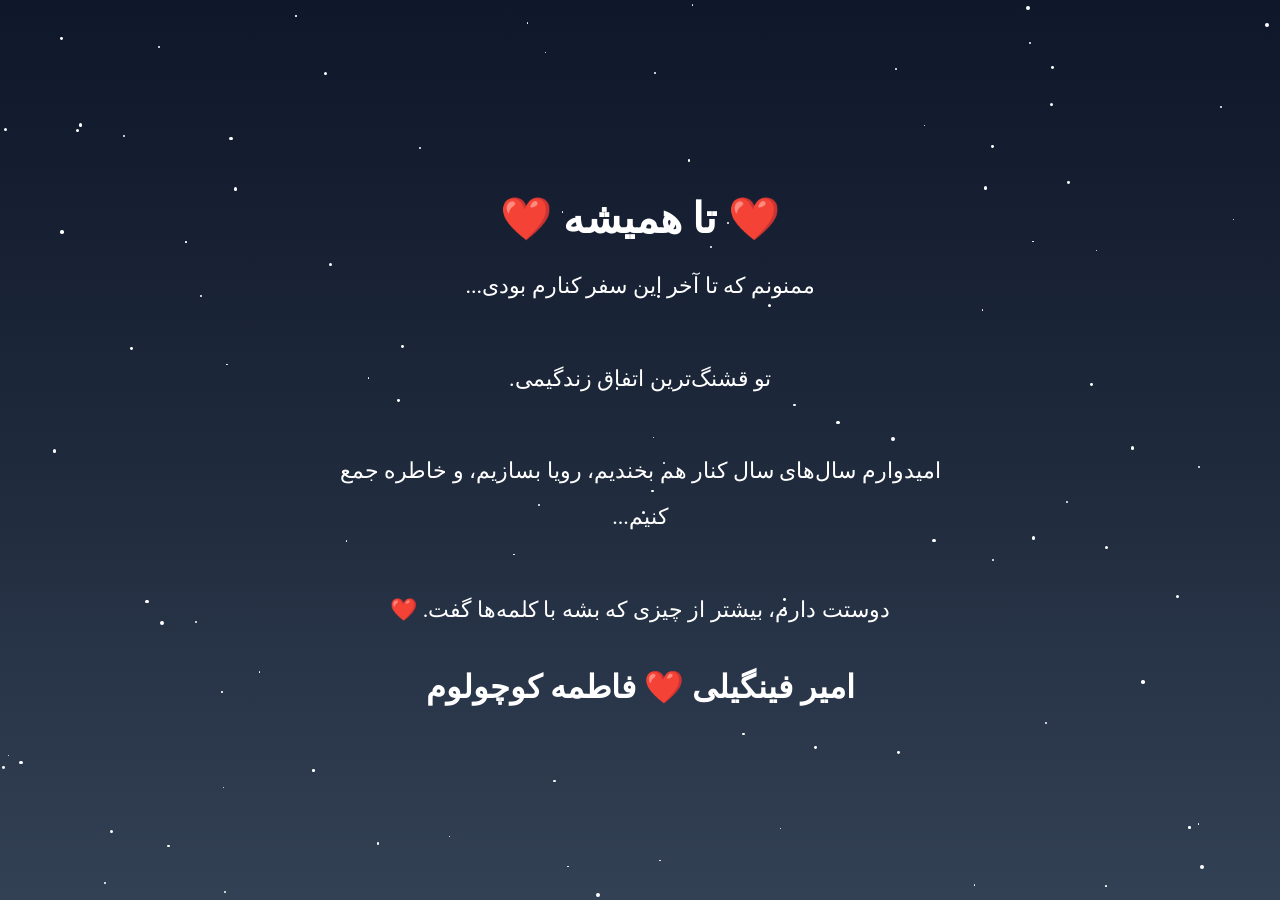
<file: final.html>
<!DOCTYPE html>
<html lang="fa" dir="rtl">

<head>
<meta charset="UTF-8">
<meta name="viewport" content="width=device-width, initial-scale=1.0">

<title>تا همیشه ❤️</title>

<style>

*{
margin:0;
padding:0;
box-sizing:border-box;
}

body{
min-height:100vh;
display:flex;
justify-content:center;
align-items:center;
padding:20px;
overflow:hidden;
background:linear-gradient(180deg,#0f172a,#1e293b,#334155);
font-family:tahoma;
}

.container{
width:100%;
max-width:700px;
text-align:center;
padding:25px;
color:white;
z-index:10;
}

h1{
font-size:clamp(30px,7vw,42px);
margin-bottom:20px;
}

p{
font-size:clamp(17px,4.5vw,22px);
line-height:2.1;
max-width:700px;
margin:auto;
}

.names{
margin-top:35px;
font-size:clamp(22px,6vw,32px);
font-weight:bold;
}

.heart{
position:fixed;
font-size:30px;
pointer-events:none;
animation:fall linear forwards;
}

@keyframes fall{

0%{
transform:translateY(-100px);
opacity:1;
}

100%{
transform:translateY(110vh);
opacity:0;
}

}

.star{
position:absolute;
background:white;
border-radius:50%;
animation:twinkle 2s infinite alternate;
}

@keyframes twinkle{

from{
opacity:.3;
}

to{
opacity:1;
}

}

@media(max-width:600px){

.container{
padding:15px;
}

p{
line-height:2;
}

}

</style>

</head>

<body>

<div class="container">

<h1>❤️ تا همیشه ❤️</h1>

<p>

ممنونم که تا آخر این سفر کنارم بودی...

<br><br>

تو قشنگ‌ترین اتفاق زندگیمی.

<br><br>

امیدوارم سال‌های سال کنار هم بخندیم،
رویا بسازیم،
و خاطره جمع کنیم...

<br><br>

دوستت دارم،
بیشتر از چیزی که بشه با کلمه‌ها گفت. ❤️

</p>

<div class="names">
 امیر فینگیلی ❤️ فاطمه کوچولوم
</div>

</div>

<script>

// ستاره‌ها
for(let i=0;i<100;i++){

let star=document.createElement("div");

star.className="star";

let size=Math.random()*3+1;

star.style.width=size+"px";
star.style.height=size+"px";

star.style.left=Math.random()*100+"vw";
star.style.top=Math.random()*100+"vh";

star.style.animationDelay=Math.random()*2+"s";

document.body.appendChild(star);

}

// بارش قلب
setInterval(()=>{

let heart=document.createElement("div");

heart.className="heart";

heart.innerHTML=Math.random()>0.5?"❤️":"💖";

heart.style.left=Math.random()*100+"vw";

heart.style.fontSize=(20+Math.random()*25)+"px";

heart.style.animationDuration=(4+Math.random()*4)+"s";

document.body.appendChild(heart);

setTimeout(()=>{

heart.remove();

},8000);

},250);

</script>

</body>

</html>
</file>
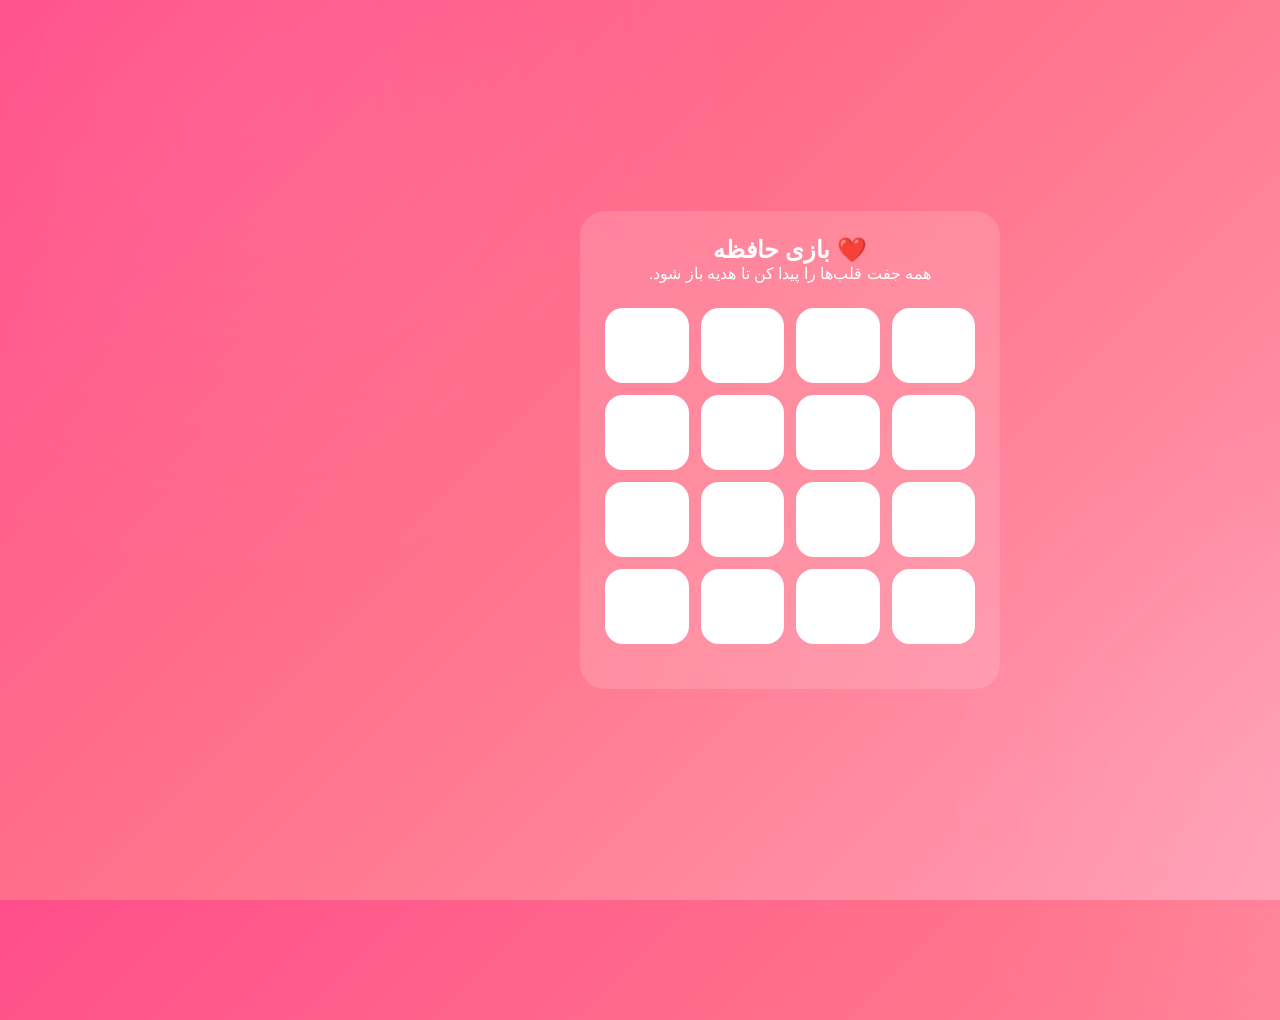
<file: game.html>
<!DOCTYPE html>
<html lang="fa" dir="rtl">
<head>
<meta charset="UTF-8">
<meta name="viewport" content="width=device-width, initial-scale=1.0">
<title>بازی قلب‌ها ❤️</title>

<link rel="stylesheet" href="style.css">

<style>

body{
display:flex;
justify-content:center;
align-items:center;
min-height:100vh;
}

.card{
width:95%;
max-width:420px;
padding:25px;
border-radius:25px;
background:rgba(255,255,255,.15);
backdrop-filter:blur(20px);
text-align:center;
color:white;

position:relative;
z-index:20;
}

.board{
display:grid;
grid-template-columns:repeat(4,1fr);
gap:12px;
margin-top:25px;

position:relative;
z-index:30;
}

.box{
height:75px;
border-radius:18px;
background:white;
display:flex;
justify-content:center;
align-items:center;
font-size:35px;
cursor:pointer;
user-select:none;
-webkit-user-select:none;
touch-action:manipulation;
-webkit-tap-highlight-color:transparent;
position:relative;
z-index:10;
}

.box:hover{
transform:scale(1.05);
}

.hide{
color:transparent;
}

#msg{
margin-top:20px;
font-size:20px;
font-weight:bold;
}

</style>

</head>

<body>

<div class="card">

<h2>❤️ بازی حافظه</h2>

<p>همه جفت قلب‌ها را پیدا کن تا هدیه باز شود.</p>

<div class="board" id="board"></div>

<div id="msg"></div>

</div>

<script>

const emojis=[
"❤️","❤️",
"💖","💖",
"💘","💘",
"💕","💕",
"💝","💝",
"🌹","🌹",
"😍","😍",
"🥰","🥰"
];

emojis.sort(()=>Math.random()-0.5);

const board=document.getElementById("board");

let first=null;
let second=null;
let lock=false;
let matched=0;

emojis.forEach(icon=>{

const div=document.createElement("div");

div.className="box hide";
div.textContent=icon;

div.onclick = flipCard;

function flipCard(){

if(lock) return;

if(div===first) return;

if(!div.classList.contains("hide")) return;

div.classList.remove("hide");

if(first===null){

first=div;
return;

}

second=div;

lock=true;

if(first.textContent===second.textContent){

matched++;

first=null;
second=null;
lock=false;

if(matched===8){

document.getElementById("msg").innerHTML="🎉 آفرین عشق من ❤️";

setTimeout(()=>{

window.location.href="gift.html";

},1500);

}

}else{

setTimeout(()=>{

first.classList.add("hide");
second.classList.add("hide");

first=null;
second=null;
lock=false;

},700);

}

}

board.appendChild(div);

});

</script>
</body>
</html>
</file>
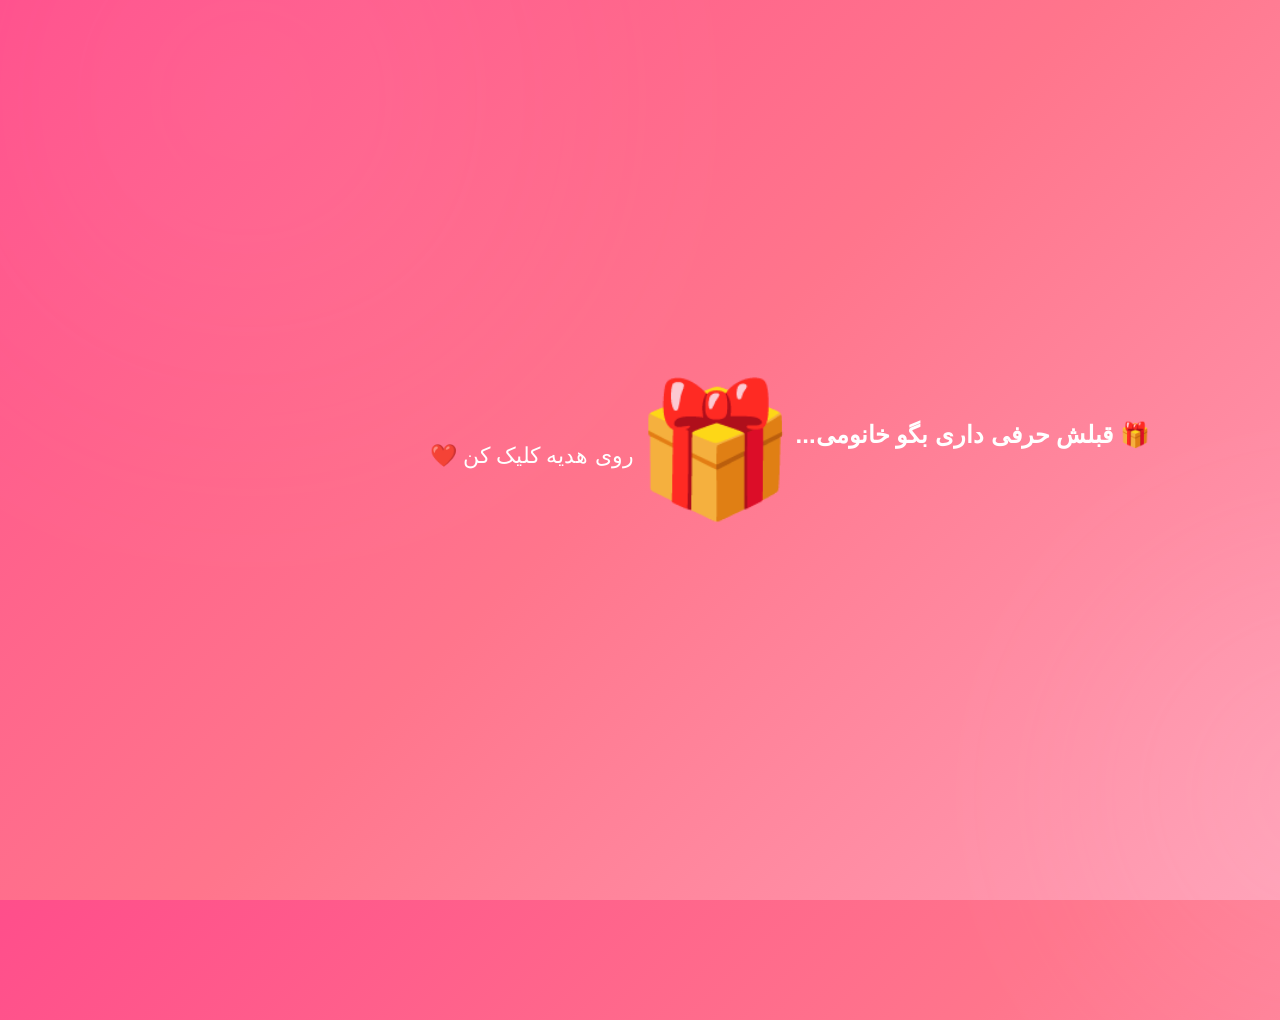
<file: gift.html>
<!DOCTYPE html>
<html lang="fa" dir="rtl">
<head>
<meta charset="UTF-8">
<meta name="viewport" content="width=device-width, initial-scale=1.0">
<title>هدیه تو ❤️</title>

<link rel="stylesheet" href="style.css">

<style>

body{
display:flex;
justify-content:center;
align-items:center;
height:100vh;
overflow:hidden;
}

.container{
text-align:center;
z-index:10;
}

h2{
color:white;
margin-bottom:30px;
}

.gift{
font-size:130px;
cursor:pointer;
transition:.5s;
animation:jump 2s infinite;
user-select:none;
}

@keyframes jump{

0%,100%{
transform:translateY(0);
}

50%{
transform:translateY(-18px);
}

}

#message{
margin-top:20px;
font-size:22px;
color:white;
min-height:35px;
}

#next{

display:none;

margin-top:35px;

padding:15px 35px;

font-size:18px;

border:none;

border-radius:40px;

cursor:pointer;

background:white;

color:#ff3b7f;

font-weight:bold;

}

.spark{

position:absolute;

width:10px;

height:10px;

border-radius:50%;

background:gold;

animation:spark 1.5s linear forwards;

}

@keyframes spark{

0%{
opacity:1;
transform:scale(0);
}

100%{
opacity:0;
transform:translate(var(--x),var(--y)) scale(2);
}

}

.heart{

position:absolute;

font-size:30px;

animation:fly 4s linear forwards;

}

@keyframes fly{

0%{
transform:translateY(0);
opacity:1;
}

100%{
transform:translateY(-900px);
opacity:0;
}

}

</style>

</head>

<body>

<div class="container">

<h2>🎁   قبلش حرفی داری بگو خانومی...</h2>

<div class="gift" id="gift">
🎁
</div>

<div id="message">
روی هدیه کلیک کن ❤️
</div>

<button id="next">
میو نامه 💌
</button>

</div>

<script>

const gift=document.getElementById("gift");
const message=document.getElementById("message");
const next=document.getElementById("next");

gift.onclick=function(){

gift.innerHTML="📦";
gift.style.transform="scale(1.3) rotate(12deg)";

message.innerHTML="  تادااااا... 💖";

for(let i=0;i<120;i++){

let heart=document.createElement("div");

heart.className="heart";

heart.innerHTML=Math.random()>0.5?"❤️":"💖";

heart.style.left=Math.random()*100+"vw";

heart.style.bottom="-30px";

heart.style.fontSize=(20+Math.random()*30)+"px";

heart.style.animationDelay=Math.random()+"s";

document.body.appendChild(heart);

}

for(let i=0;i<80;i++){

let s=document.createElement("div");

s.className="spark";

s.style.left="50%";
s.style.top="50%";

s.style.setProperty("--x",(Math.random()*900-450)+"px");
s.style.setProperty("--y",(Math.random()*900-450)+"px");

document.body.appendChild(s);

}

gift.style.pointerEvents="none";

setTimeout(()=>{

next.style.display="inline-block";

},2000);

}

next.onclick=function(){

window.location.href="letter.html";

}

</script>

</body>
</html>
</file>
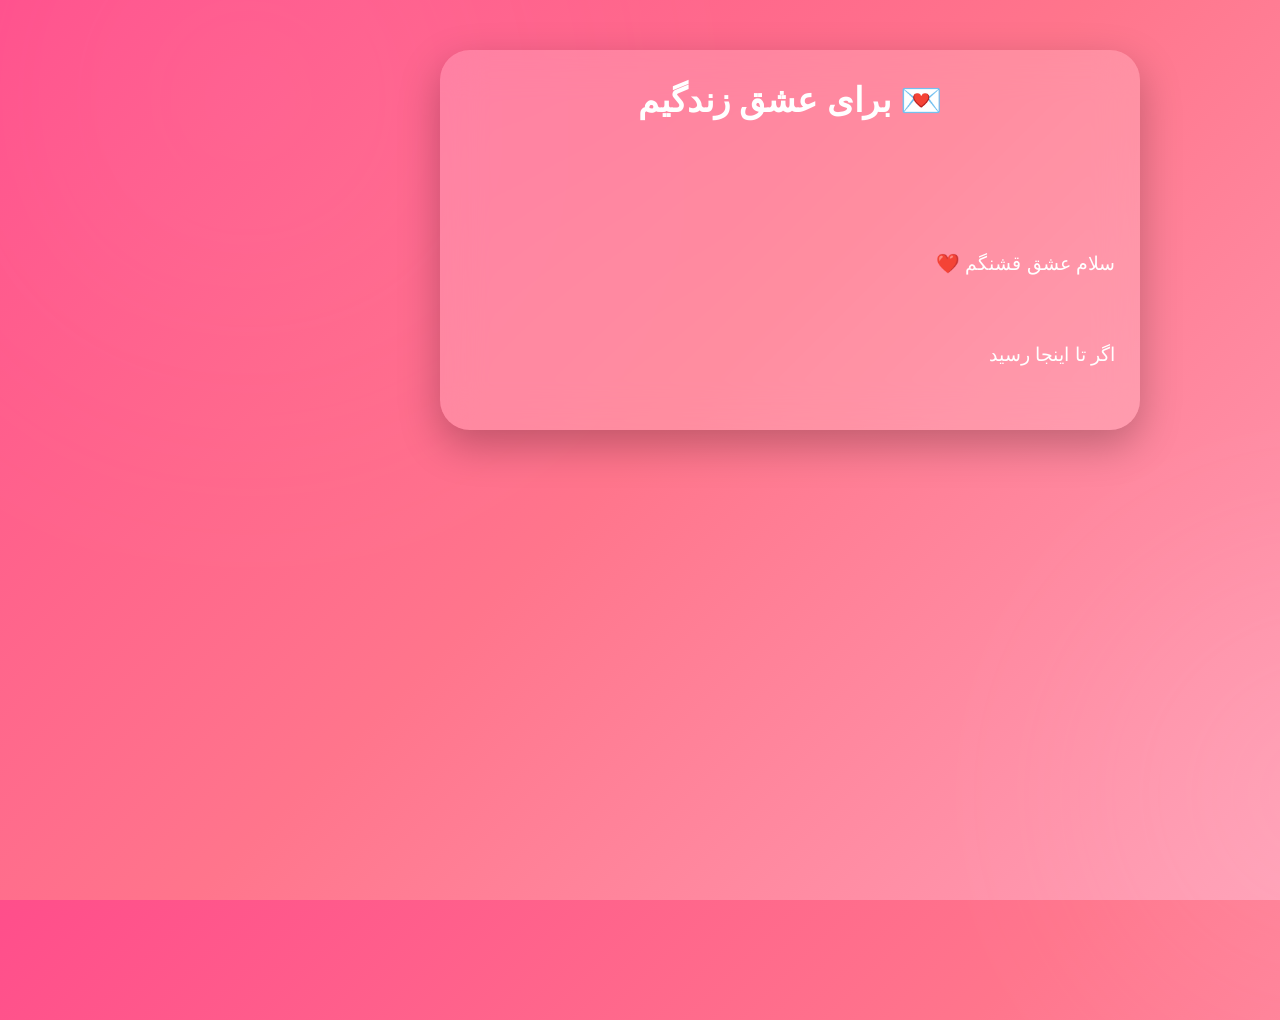
<file: letter.html>
<!DOCTYPE html>
<html lang="fa" dir="rtl">

<head>
<meta charset="UTF-8">
<meta name="viewport" content="width=device-width, initial-scale=1.0">

<title>نامه برای عشق من ❤️</title>

<link rel="stylesheet" href="style.css">

<style>

*{
box-sizing:border-box;
}

body{
display:flex;
justify-content:center;
align-items:flex-start;
min-height:100vh;
overflow-x:hidden;
overflow-y:auto;
padding:20px;
background:linear-gradient(135deg,#ff4e8b,#ff758c,#ff9eb5);
}

.card{

width:100%;
max-width:700px;

margin:30px auto;

background:rgba(255,255,255,.18);

backdrop-filter:blur(20px);

border-radius:30px;

padding:30px 25px;

color:white;

box-shadow:0 15px 40px rgba(0,0,0,.25);

}

h1{

text-align:center;

margin-bottom:30px;

font-size:34px;

}

#letter{

line-height:2.4;

font-size:19px;

white-space:pre-wrap;

text-align:right;

direction:rtl;

word-break:break-word;

min-height:250px;

}

button{

margin-top:35px;

display:none;

width:100%;

padding:16px;

border:none;

border-radius:50px;

background:white;

color:#ff3f7d;

font-size:18px;

font-weight:bold;

cursor:pointer;

transition:.3s;

}

button:hover{

transform:scale(1.04);

}

.heart{

position:fixed;

font-size:30px;

pointer-events:none;

animation:fly 4s linear forwards;

}

@keyframes fly{

0%{
transform:translateY(0) scale(.6);
opacity:1;
}

100%{
transform:translateY(-110vh) scale(1.5);
opacity:0;
}

}

@media(max-width:768px){

body{
padding:15px;
}

.card{
width:100%;
padding:25px 18px;
margin:20px auto;
}

h1{
font-size:28px;
}

#letter{
font-size:17px;
line-height:2.2;
}

button{
font-size:17px;
padding:15px;
}

}

</style>

</head>

<body>

<div class="card">

<h1>💌 برای عشق زندگیم</h1>

<div id="letter"></div>

<button id="loveBtn">
منم دوستت دارم ❤️
</button>

</div>

<script>

const text=`

سلام عشق قشنگم ❤️

اگر تا اینجا رسیدی،
یعنی تمام مراحل رو با موفقیت پشت سر گذاشتی...

این سایت فقط یه بازی نبود،
می‌خواستم یه لبخند روی لبات بشینه.

می‌خواستم بدونی
هر روز که می‌گذره
بیشتر از دیروز دوستت دارم.

ممنونم که کنارمی،
ممنونم که باعث شدی
زندگی برام قشنگ‌تر بشه.

امیدوارم همیشه کنار هم بخندیم،
کنار هم رویا بسازیم
و کنار هم پیر بشیم...

دوستت دارم...
خیلی بیشتر از چیزی که بشه با کلمه‌ها گفت. ❤️

`;

const box=document.getElementById("letter");

const btn=document.getElementById("loveBtn");

let i=0;

function type(){

if(i<text.length){

box.innerHTML+=text.charAt(i);

i++;

setTimeout(type,40);

}else{

btn.style.display="block";

}

}

type();

btn.onclick=function(){

for(let i=0;i<180;i++){

let h=document.createElement("div");

h.className="heart";

h.innerHTML=Math.random()>0.5?"❤️":"💖";

h.style.left=Math.random()*100+"vw";

h.style.bottom="-40px";

h.style.fontSize=(20+Math.random()*25)+"px";

h.style.animationDelay=Math.random()*2+"s";

document.body.appendChild(h);

}

btn.innerHTML="تا همیشه دوستت دارم ❤️";

// غیرفعال کردن دکمه تا دوباره کلیک نشود
btn.disabled=true;

// بعد از ۴ ثانیه رفتن به صفحه بعد
setTimeout(function(){

window.location.href="question.html";

},4000);

}

</script>

</body>

</html>
</file>
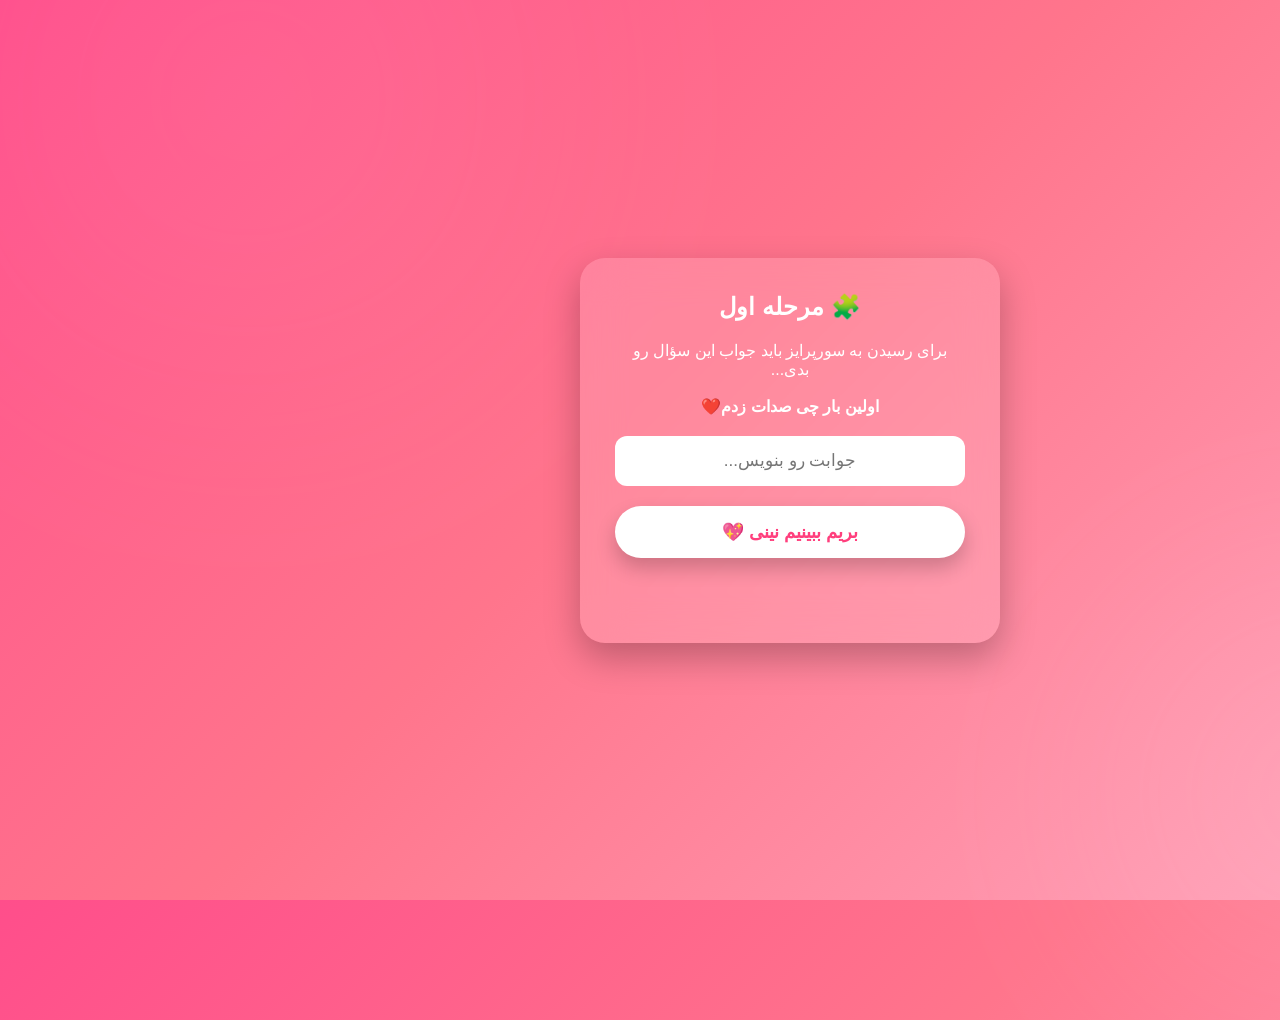
<file: puzzle.html>
<!DOCTYPE html>
<html lang="fa" dir="rtl">

<head>
    <meta charset="UTF-8">
    <meta name="viewport" content="width=device-width, initial-scale=1.0">
    <title>مرحله اول ❤️</title>

    <link rel="stylesheet" href="style.css">

    <style>

        body{
            display:flex;
            justify-content:center;
            align-items:center;
            min-height:100vh;
        }

        .card{

            width:90%;
            max-width:420px;

            background:rgba(255,255,255,.15);

            backdrop-filter:blur(20px);

            border-radius:25px;

            padding:35px;

            text-align:center;

            color:white;

            box-shadow:0 15px 35px rgba(0,0,0,.25);

        }

        h2{

            margin-bottom:20px;

        }

        input{

            width:100%;

            padding:15px;

            margin-top:20px;

            border:none;

            border-radius:12px;

            font-size:17px;

            text-align:center;

        }

        button{

            margin-top:20px;
            width:100%;

        }

        #msg{

            margin-top:20px;

            font-size:18px;

            min-height:30px;

        }

    </style>

</head>

<body>

<div class="card">

<h2>🧩 مرحله اول</h2>

<p>

برای رسیدن به سورپرایز باید جواب این سؤال رو بدی...

<br><br>

<strong>اولین بار چی صدات زدم❤️</strong>

</p>

<input id="answer" placeholder="جوابت رو بنویس...">

<button onclick="checkAnswer()">

 بریم ببینیم نینی 💖

</button>

<div id="msg"></div>

</div>

<script>

function checkAnswer(){

const answer=document.getElementById("answer").value.trim();

const msg=document.getElementById("msg");

// جواب درست رو اینجا تغییر بده
if(answer==="بچه"){

msg.style.color="#7CFFB2";

msg.innerHTML="آفرین 😍 بریم مرحله بعد...";

setTimeout(()=>{

window.location.href="game.html";

},1500);

}

else{

msg.style.color="#FFD4D4";

msg.innerHTML="بوووو بییوننننن.";

}

}

</script>

</body>

</html>
</file>
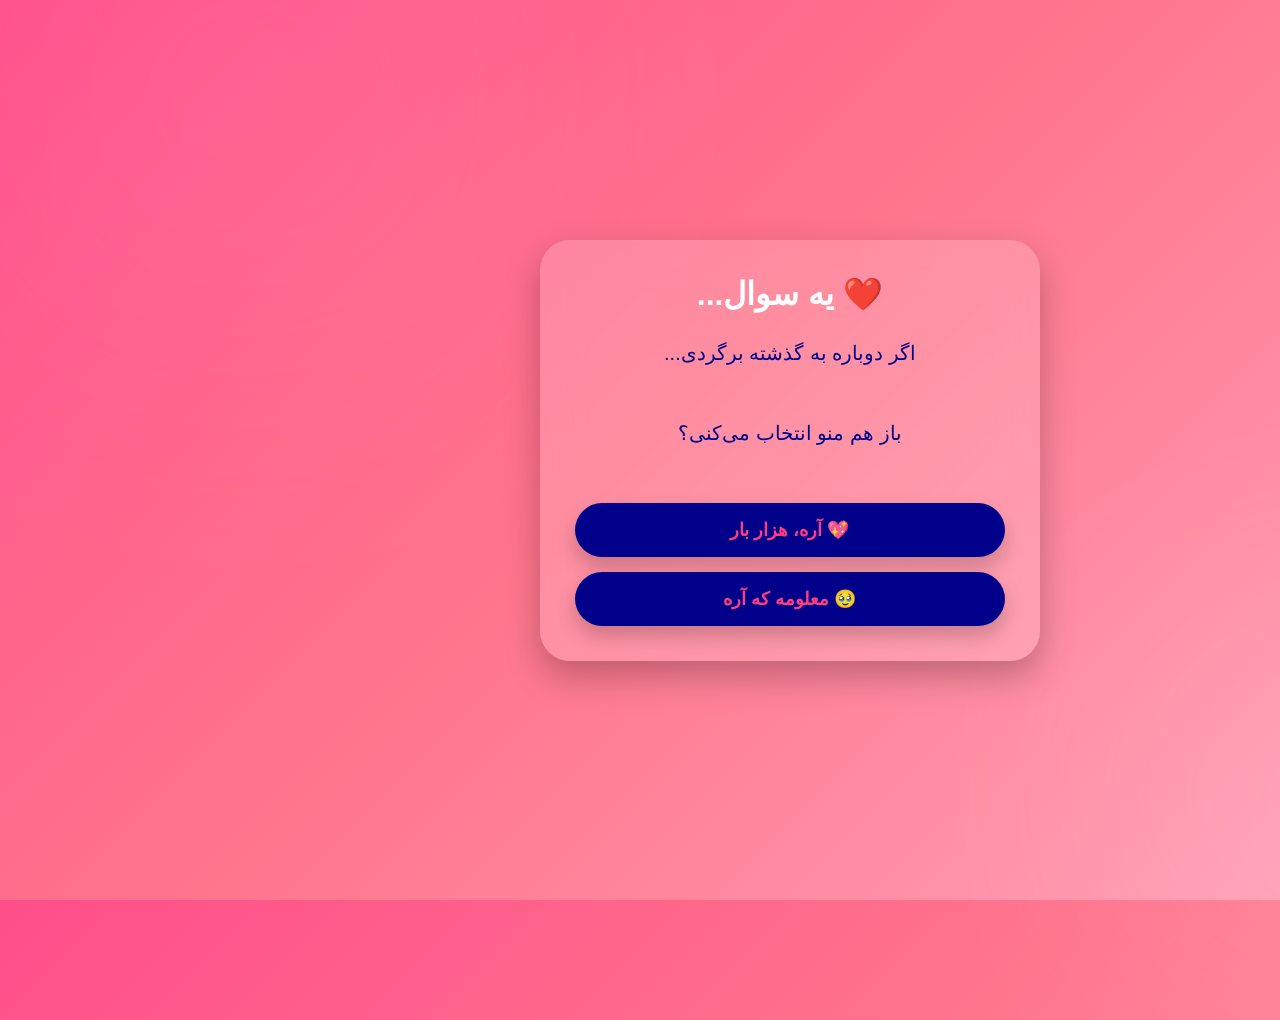
<file: question.html>
<!DOCTYPE html>
<html lang="fa" dir="rtl">

<head>
<meta charset="UTF-8">
<meta name="viewport" content="width=device-width, initial-scale=1.0">

<title>یه سوال ازت دخترم❤️</title>

<link rel="stylesheet" href="style.css">

<style>

*{
margin:0;
padding:0;
box-sizing:border-box;
font-family:'Vazirmatn',sans-serif;
}

body{
display:flex;
justify-content:center;
align-items:center;
min-height:100vh;
background:linear-gradient(135deg,#ff4e8b,#ff758c,#ff9eb5);
overflow:hidden;
}

.card{

width:90%;
max-width:500px;

background:rgba(255,255,255,.18);

backdrop-filter:blur(20px);

padding:35px;

border-radius:30px;

text-align:center;

color:darkblue;

box-shadow:0 15px 35px rgba(0,0,0,.25);

}

h1{

font-size:32px;

margin-bottom:20px;

}

p{

font-size:20px;

line-height:2;

margin-bottom:35px;

}

button{

width:100%;

padding:16px;

margin-top:15px;

border:none;

border-radius:50px;

font-size:18px;

font-weight:bold;

cursor:pointer;

transition:.3s;

background:darkblue;

color:#ff3f7d;

}

button:hover{

transform:scale(1.05);

}

</style>

</head>

<body>

<div class="card">

<h1>❤️ یه سوال...</h1>

<p>

اگر دوباره به گذشته برگردی...

<br><br>

باز هم منو انتخاب می‌کنی؟

</p>

<button onclick="nextPage()">
💖 آره، هزار بار
</button>

<button onclick="nextPage()">
🥹 معلومه که آره
</button>

</div>

<script>

function nextPage(){

window.location.href="final.html";

}

</script>

</body>

</html>
</file>
<file: style.css>
*{
    margin:0;
    padding:0;
    box-sizing:border-box;
    font-family:'Vazirmatn',sans-serif;
}

body{
    width:100%;
    min-height:100vh;
    overflow:hidden;
    display:flex;
    justify-content:center;
    align-items:center;
    background:linear-gradient(135deg,#ff4e8b,#ff758c,#ff9eb5);

    position:relative;
    isolation:isolate;
}

/* پس زمینه محو */
body::before{
    content:"";
    position:absolute;
    width:500px;
    height:500px;
    background:#fff;
    opacity:.08;
    filter:blur(150px);
    border-radius:50%;
    top:-150px;
    left:-150px;

    pointer-events:none;
    z-index:-1;
}

body::after{
    content:"";
    position:absolute;
    width:450px;
    height:450px;
    background:#fff;
    opacity:.08;
    filter:blur(120px);
    border-radius:50%;
    bottom:-120px;
    right:-120px;

    pointer-events:none;
    z-index:-1;
}


.container{
    width:100%;
    display:flex;
    justify-content:center;
    align-items:center;
    padding:25px;
    z-index:2;
}

.glass{
    width:100%;
    max-width:420px;
    padding:40px 30px;
    text-align:center;
    border-radius:30px;

    background:rgba(255,255,255,.15);

    backdrop-filter:blur(18px);

    border:1px solid rgba(255,255,255,.35);

    box-shadow:0 15px 35px rgba(0,0,0,.2);

    animation:show 1.2s ease;
}

@keyframes show{

from{
    opacity:0;
    transform:translateY(60px);
}

to{
    opacity:1;
    transform:translateY(0);
}

}

h1{

color:white;
font-size:34px;
margin-bottom:25px;

}

.text{

color:white;
line-height:2;
font-size:17px;
margin-bottom:35px;

}

button{

border:none;
outline:none;

padding:15px 35px;

font-size:18px;

border-radius:50px;

cursor:pointer;

background:white;

color:#ff3f7d;

font-weight:bold;

transition:.3s;

box-shadow:0 10px 20px rgba(0,0,0,.2);

}

button:hover{

transform:translateY(-5px) scale(1.05);

background:#ffe3ec;

}

button:active{

transform:scale(.95);

}

/* قلب ها */

.hearts span{

position:absolute;

font-size:30px;

color:white;

animation:float 12s linear infinite;

opacity:.7;

}

.hearts span:nth-child(1){

left:10%;
animation-delay:0s;
font-size:24px;

}

.hearts span:nth-child(2){

left:25%;
animation-delay:2s;
font-size:40px;

}

.hearts span:nth-child(3){

left:45%;
animation-delay:5s;
font-size:28px;

}

.hearts span:nth-child(4){

left:60%;
animation-delay:1s;
font-size:35px;

}

.hearts span:nth-child(5){

left:78%;
animation-delay:4s;
font-size:22px;

}

.hearts span:nth-child(6){

left:90%;
animation-delay:7s;
font-size:45px;

}

@keyframes float{

0%{

bottom:-50px;
transform:translateX(0) rotate(0deg);

}

50%{

transform:translateX(30px) rotate(180deg);

}

100%{

bottom:110%;
transform:translateX(-30px) rotate(360deg);

}

}

/* موبایل */

@media(max-width:500px){

.glass{

padding:30px 20px;

}

h1{

font-size:28px;

}

.text{

font-size:15px;

}

button{

width:100%;

}

}
</file>
